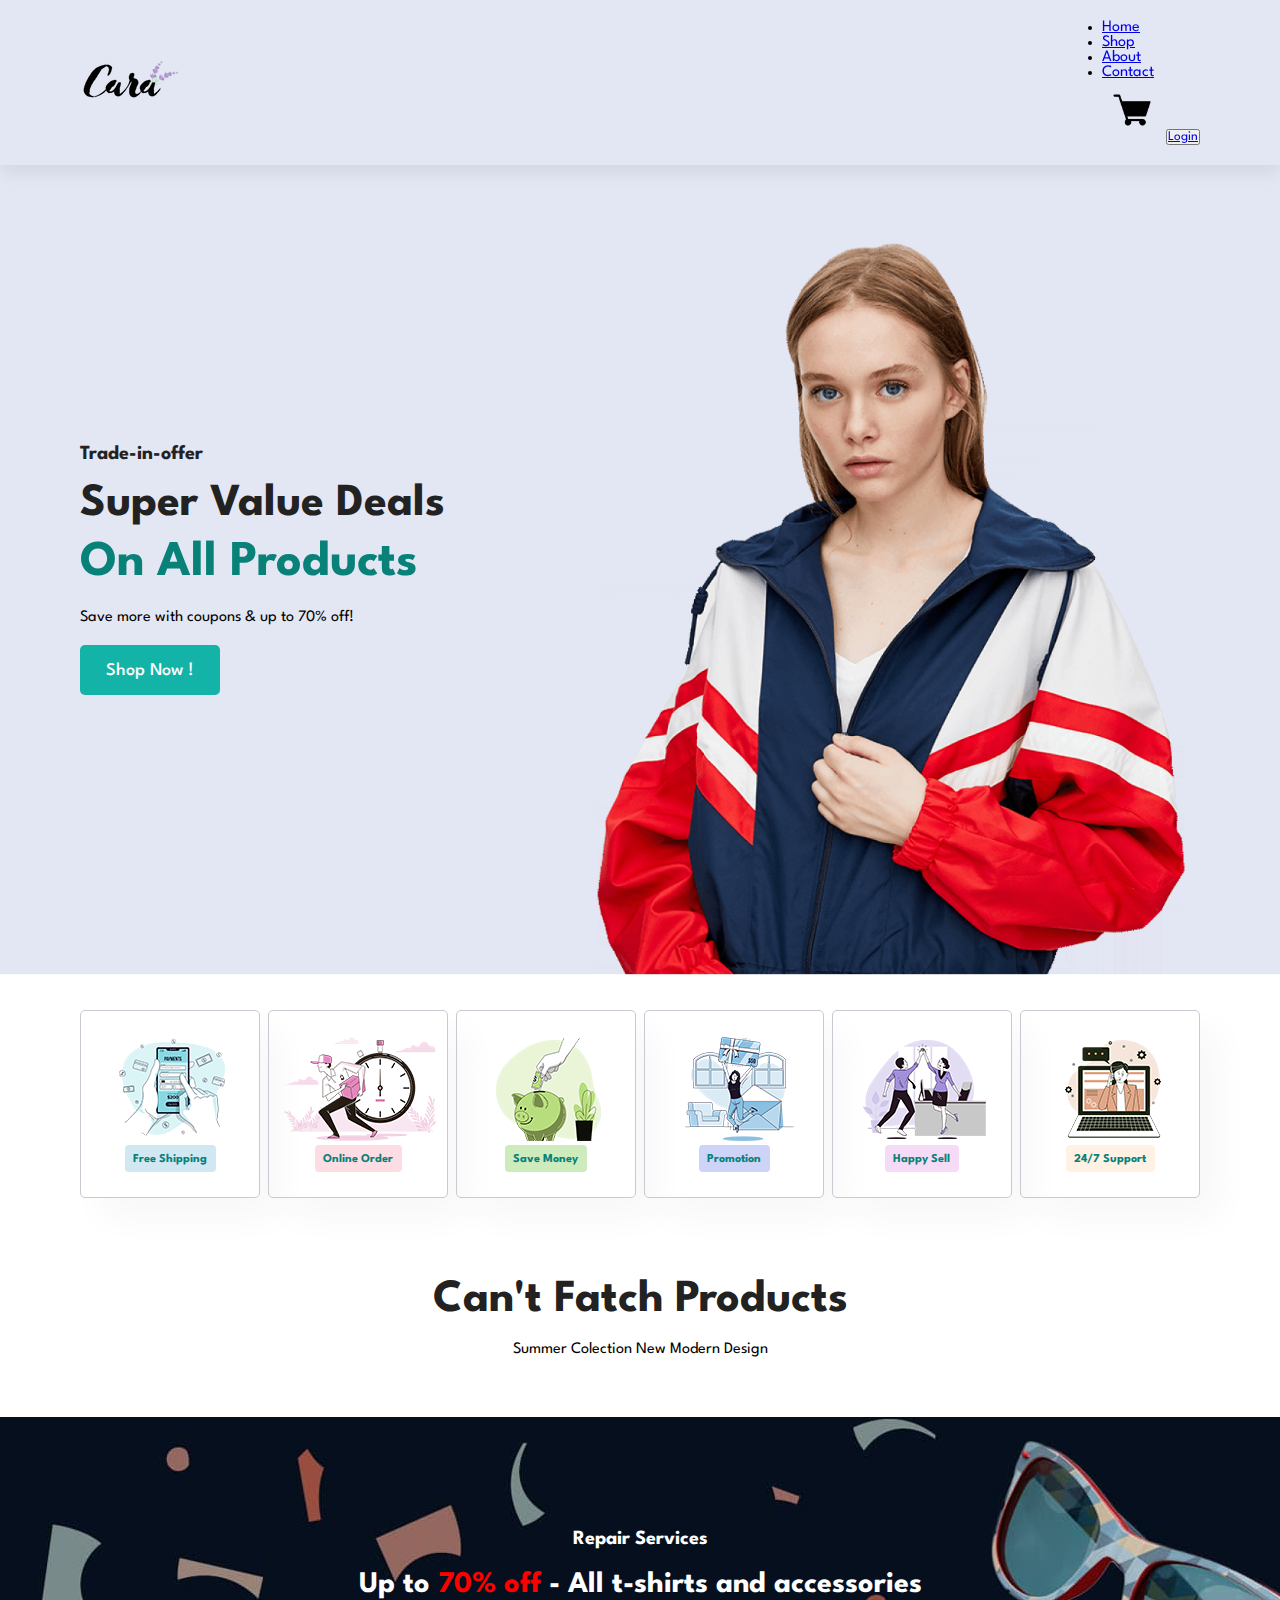
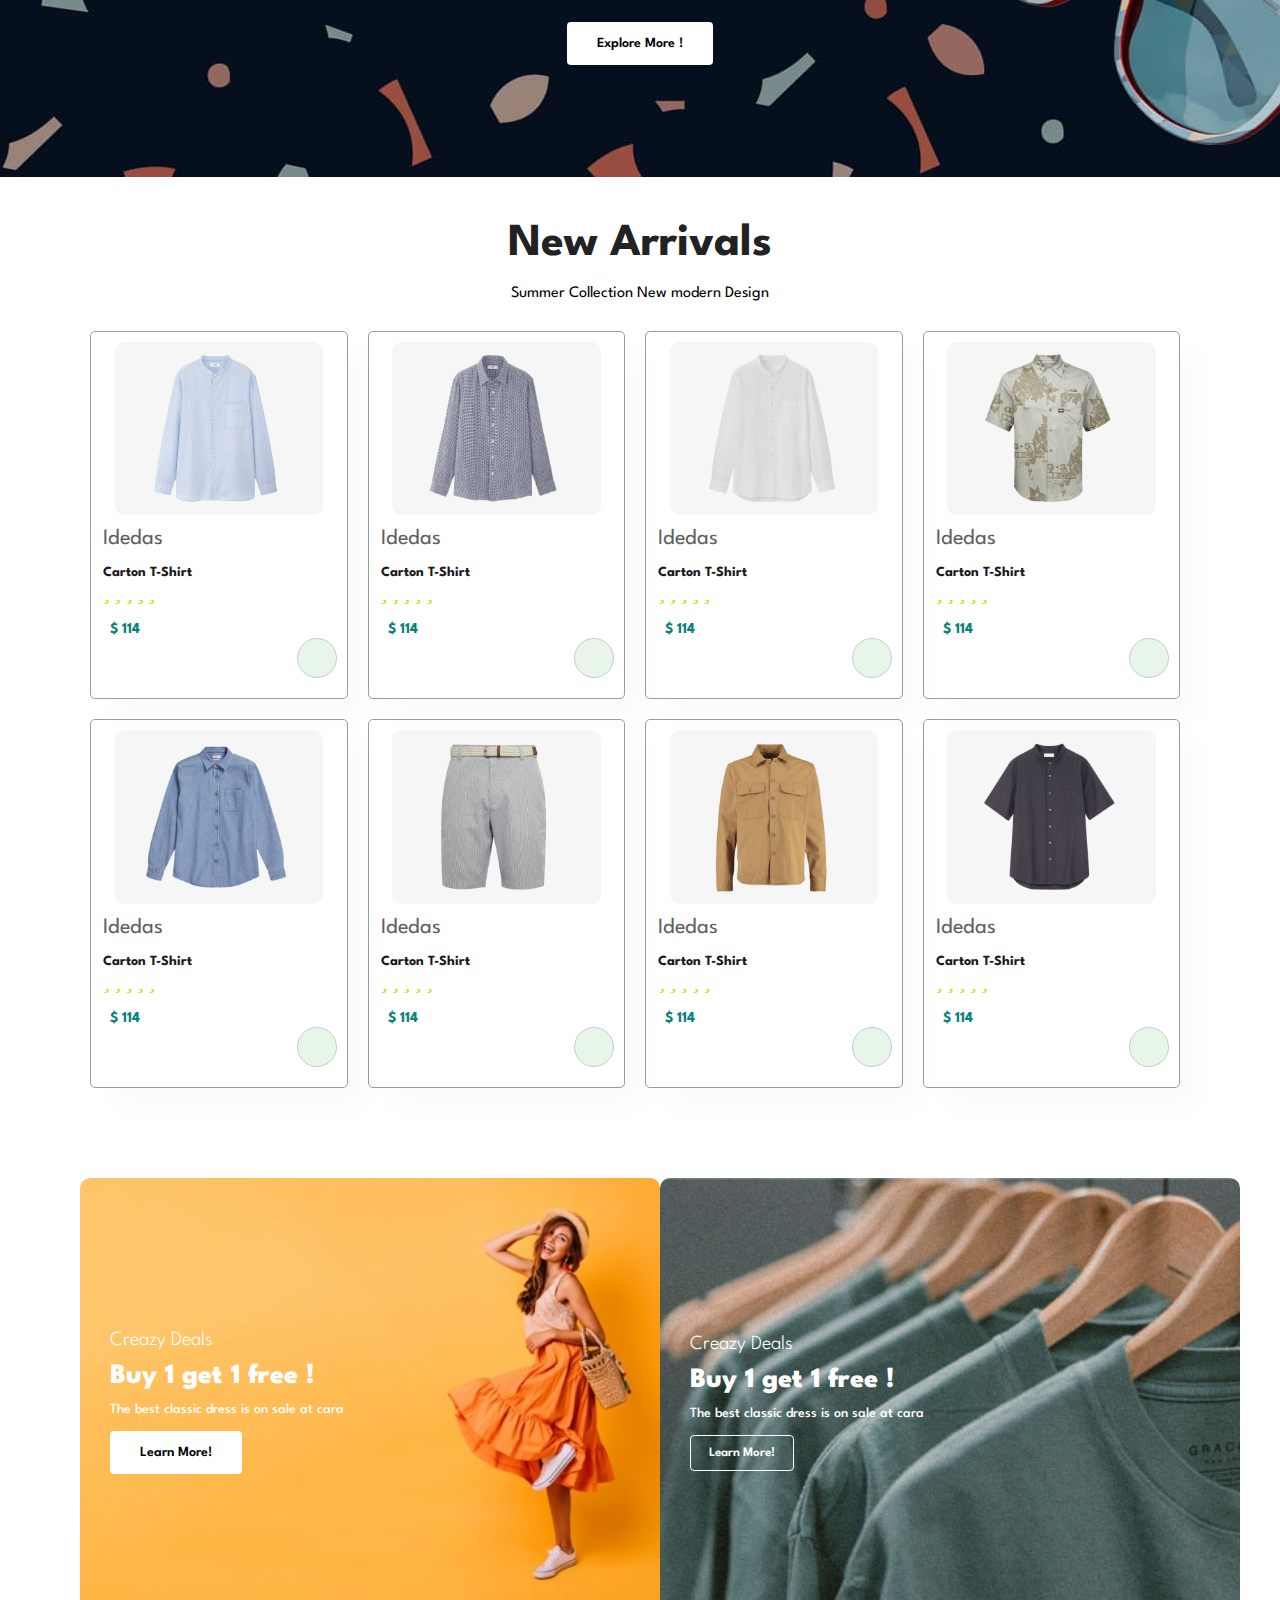
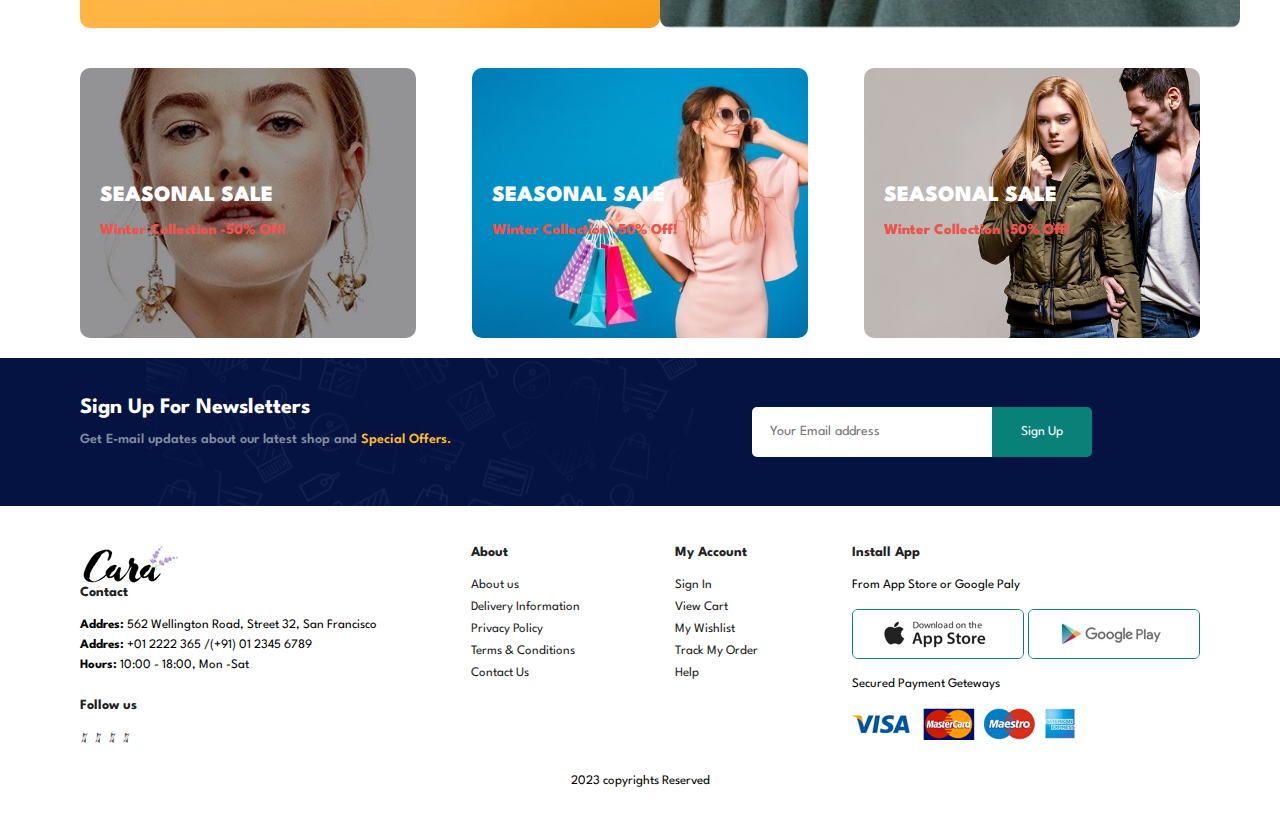
<file: index.html>
<!DOCTYPE html>
<html lang="en">

<head>
    <meta charset="UTF-8">
    <meta name="viewport" content="width=device-width, initial-scale=1.0">
    <title>Document</title>
    <link rel="icon" href="Assests/icon1.png">
    <link rel="stylesheet" href="style.css">
    <link rel="stylesheet" href="https://cdnjs.cloudflare.com/ajax/libs/font-awesome/5.15.4/css/all.min.css"
        integrity="sha512-ABCDEF1234567890" crossorigin="anonymous" referrerpolicy="no-referrer" />
    <link rel="stylesheet" href="https://cdnjs.cloudflare.com/ajax/libs/font-awesome/4.7.0/css/font-awesome.min.css">
    <link rel="stylesheet" href="https://cdnjs.cloudflare.com/ajax/libs/font-awesome/6.4.0/css/all.min.css"
        integrity="sha512-iecdLmaskl7CVkqkXNQ/ZH/XLlvWZOJyj7Yy7tcenmpD1ypASozpmT/E0iPtmFIB46ZmdtAc9eNBvH0H/ZpiBw=="
        crossorigin="anonymous" referrerpolicy="no-referrer" />

</head>
<script>
    async function fetchAndRenderProducts() {
        try {
            const response = await fetch('https://fakestoreapi.com/products?limit=20');
            const products = await response.json();
            if (!products) {
            }
            const productsContainer = document.getElementById('products-container');

            // Map each product and create the corresponding HTML elements
            const productHTML = products.map((product) => `
        <div class="pro">
            
            <a href="sproduct.html?id=${product.id}">
                <img src="${product.image}" alt="${product.title}" >
                <div class="discirption">
                    <span>Idedas</span>
                    <h5>${product.title}</h5>
                    <div class="star">
                        <i class="fas fa-star"></i>
                        <i class="fas fa-star"></i>
                        <i class="fas fa-star"></i>
                        <i class="fas fa-star"></i>
                        <i class="fas fa-star"></i>
                        </div>
                <h4>$${product.price.toFixed(2)}</h4>
                </div>
                </a>
            <a href="#"><i class="fa-solid fa-cart-shopping cart"></i></a>
        </div>
        `).join('');

            // Set the HTML of the container to display the products

            productsContainer.innerHTML = productHTML;
        } catch (error) {
            document.getElementById('Error').innerHTML = "Can't Fatch Products";
            console.error('Error fetching products:', error);
        }
    }

    // Call the function to fetch and render the products when the page loads

    fetchAndRenderProducts();

</script>

<body>
    <!-- Header Section -->
    <section class="header">
        <a href="#"><img src="Assests/logo.png" alt=""></a>
        <ul class="navbar">
            <li><a href="#">Home</a></li>
            <li><a href="Shop.html">Shop</a></li>
            <!-- <li><a href="sproduct.html">Product Page</a></li> -->
            <li><a href="About.html">About</a></li>
            <li><a href="Contact.html">Contact</a></li>
            <img class="cart"
                src="Assests/[base64].png"
                alt="">
            <button><a href="Authantication/Login.html">Login</a></button>
        </ul>
    </section>
    <!-- Hero Section -->
    <section class="hero">
        <h4>Trade-in-offer</h4>
        <h2>Super Value Deals</h2>
        <h1>On All Products</h1>
        <p>Save more with coupons & up to 70% off!</p>
        <button>Shop Now !</button>
    </section>
    <!-- Services  -->
    <section class="services">
        <div class="box"><img src="Assests/features/f1.png" alt="">
            <h6>Free Shipping</h6>
        </div>
        <div class="box"><img src="Assests/features/f2.png" alt="">
            <h6>Online Order</h6>
        </div>
        <div class="box"><img src="Assests/features/f3.png" alt="">
            <h6>Save Money</h6>
        </div>
        <div class="box"><img src="Assests/features/f4.png" alt="">
            <h6>Promotion</h6>
        </div>
        <div class="box"><img src="Assests/features/f5.png" alt="">
            <h6>Happy Sell</h6>
        </div>
        <div class="box"><img src="Assests/features/f6.png" alt="">
            <h6>24/7 Support</h6>
        </div>
    </section>
    <section class=" product1 section-p1">
        <h2 id="Error">Featured Products</h2>
        <p id="Error">Summer Colection New Modern Design</p>

        <!-- Container For fatched products -->
        <div class="pro-contanier" id="products-container">
        </div>

    </section>
    <!-- banner -->
    <section class="section-p1 banner">
        <h4>Repair Services</h4>
        <h2>Up to <span>70% off</span> - All t-shirts and accessories</h2>
        <Button class="">Explore More !</Button>
    </section>
    <!-- New Arrival -->
    <section class=" product1 section-p1">
        <h2>New Arrivals</h2>
        <p>Summer Collection New modern Design</p>
        <div class="pro-contanier">
            <div class="pro">
                <img src="Assests/products/n1.jpg" alt="">
                <div class="discirption">
                    <span>Idedas</span>
                    <h5>Carton T-Shirt</h5>
                    <div class="star">
                        <i class="fas fa-star"></i>
                        <i class="fas fa-star"></i>
                        <i class="fas fa-star"></i>
                        <i class="fas fa-star"></i>
                        <i class="fas fa-star"></i>
                    </div>
                    <h4>$ 114</h4>
                </div>
                <a href="#"><i class="fa-solid fa-cart-shopping cart"></i></a>
            </div>
            <div class="pro">
                <img src="Assests/products/n2.jpg" alt="">
                <div class="discirption">
                    <span>Idedas</span>
                    <h5>Carton T-Shirt</h5>
                    <div class="star">
                        <i class="fas fa-star"></i>
                        <i class="fas fa-star"></i>
                        <i class="fas fa-star"></i>
                        <i class="fas fa-star"></i>
                        <i class="fas fa-star"></i>
                    </div>
                    <h4>$ 114</h4>
                </div>
                <a href="#"><i class="fa-solid fa-cart-shopping cart"></i></a>
            </div>
            <div class="pro">
                <img src="Assests/products/n3.jpg" alt="">
                <div class="discirption">
                    <span>Idedas</span>
                    <h5>Carton T-Shirt</h5>
                    <div class="star">
                        <i class="fas fa-star"></i>
                        <i class="fas fa-star"></i>
                        <i class="fas fa-star"></i>
                        <i class="fas fa-star"></i>
                        <i class="fas fa-star"></i>
                    </div>
                    <h4>$ 114</h4>
                </div>
                <a href="#"><i class="fa-solid fa-cart-shopping cart"></i></a>
            </div>
            <div class="pro">
                <img src="Assests/products/n4.jpg" alt="">
                <div class="discirption">
                    <span>Idedas</span>
                    <h5>Carton T-Shirt</h5>
                    <div class="star">
                        <i class="fas fa-star"></i>
                        <i class="fas fa-star"></i>
                        <i class="fas fa-star"></i>
                        <i class="fas fa-star"></i>
                        <i class="fas fa-star"></i>
                    </div>
                    <h4>$ 114</h4>
                </div>
                <a href="#"><i class="fa-solid fa-cart-shopping cart"></i></a>
            </div>
            <div class="pro">
                <img src="Assests/products/n5.jpg" alt="">
                <div class="discirption">
                    <span>Idedas</span>
                    <h5>Carton T-Shirt</h5>
                    <div class="star">
                        <i class="fas fa-star"></i>
                        <i class="fas fa-star"></i>
                        <i class="fas fa-star"></i>
                        <i class="fas fa-star"></i>
                        <i class="fas fa-star"></i>
                    </div>
                    <h4>$ 114</h4>
                </div>
                <a href="#"><i class="fa-solid fa-cart-shopping cart"></i></a>
            </div>
            <div class="pro">
                <img src="Assests/products/n6.jpg" alt="">
                <div class="discirption">
                    <span>Idedas</span>
                    <h5>Carton T-Shirt</h5>
                    <div class="star">
                        <i class="fas fa-star"></i>
                        <i class="fas fa-star"></i>
                        <i class="fas fa-star"></i>
                        <i class="fas fa-star"></i>
                        <i class="fas fa-star"></i>
                    </div>
                    <h4>$ 114</h4>
                </div>
                <a href="#"><i class="fa-solid fa-cart-shopping cart"></i></a>
            </div>
            <div class="pro">
                <img src="Assests/products/n7.jpg" alt="">
                <div class="discirption">
                    <span>Idedas</span>
                    <h5>Carton T-Shirt</h5>
                    <div class="star">
                        <i class="fas fa-star"></i>
                        <i class="fas fa-star"></i>
                        <i class="fas fa-star"></i>
                        <i class="fas fa-star"></i>
                        <i class="fas fa-star"></i>
                    </div>
                    <h4>$ 114</h4>
                </div>
                <a href="#"><i class="fa-solid fa-cart-shopping cart"></i></a>
            </div>
            <div class="pro">
                <img src="Assests/products/n8.jpg" alt="">
                <div class="discirption">
                    <span>Idedas</span>
                    <h5>Carton T-Shirt</h5>
                    <div class="star">
                        <i class="fas fa-star"></i>
                        <i class="fas fa-star"></i>
                        <i class="fas fa-star"></i>
                        <i class="fas fa-star"></i>
                        <i class="fas fa-star"></i>
                    </div>
                    <h4>$ 114</h4>
                </div>
                <a href="#"><i class="fa-solid fa-cart-shopping cart"></i></a>
            </div>
        </div>
    </section>
    <section class="sm-banner section-p1">
        <div class="banner-box1">
            <h4>Creazy Deals</h4>
            <h2>Buy 1 get 1 free !</h2>
            <span>The best classic dress is on sale at cara</span>
            <button>Learn More!</button>
        </div>
        <div class="banner-box1 banner-box2">
            <h4>Creazy Deals</h4>
            <h2>Buy 1 get 1 free !</h2>
            <span>The best classic dress is on sale at cara</span>
            <button class="white">Learn More!</button>
        </div>
    </section>
    <section class="banner3">
        <div class="bannerbox1">
            <h2>SEASONAL SALE</h2>
            <h3>Winter Collection -50% Off!</h3>
        </div>
        <div class="bannerbox1 banner-box2">
            <h2>SEASONAL SALE</h2>
            <h3>Winter Collection -50% Off!</h3>
        </div>
        <div class="bannerbox1 banner-box3 ">
            <h2>SEASONAL SALE</h2>
            <h3>Winter Collection -50% Off!</h3>
        </div>
    </section>
    <section class=" newsletter section-p1 section-m1">
        <div class="newstext">
            <h4>Sign Up For Newsletters</h4>
            <p>
                Get E-mail updates about our latest shop and
                <span> Special Offers.</span>
            </p>
        </div>
        <div class="form">
            <input type="text" placeholder="Your Email address" />
            <button class="normal">Sign Up</button>
        </div>
    </section>

    <footer class="section-p1">
        <div class="col">
            <img src="Assests/logo.png" alt="" />
            <h4>Contact</h4>
            <p>
                <strong>Addres:</strong> 562 Wellington Road, Street 32, San Francisco
            </p>

            <p><strong>Addres:</strong> +01 2222 365 /(+91) 01 2345 6789</p>

            <p><strong>Hours:</strong> 10:00 - 18:00, Mon -Sat</p>
            <div class="follow">
                <h4>Follow us</h4>
                <div class="icon">
                    <i class="fab fa-facebook-f"></i>
                    <i class="fab fa-twitter"></i>
                    <i class="fab fa-instagram"></i>
                    <i class="fab fa-youtube"></i>
                </div>
            </div>
        </div>

        <div class="col">
            <h4>About</h4>
            <a href="#">About us</a>
            <a href="#">Delivery Information</a>
            <a href="#">Privacy Policy</a>
            <a href="#">Terms & Conditions</a>
            <a href="#">Contact Us</a>
        </div>

        <div class="col">
            <h4>My Account</h4>
            <a href="#">Sign In</a>
            <a href="#">View Cart </a>
            <a href="#">My Wishlist</a>
            <a href="#">Track My Order</a>
            <a href="#">Help</a>
        </div>

        <div class="col install">
            <h4>Install App</h4>
            <p>From App Store or Google Paly</p>
            <div class="row">
                <img src="Assests/pay/app.jpg" alt="" />

                <img src="Assests/pay/play.jpg" alt="" />
            </div>
            <p>Secured Payment Geteways</p>
            <img src="Assests/pay/pay.png" alt="" />
        </div>

        <div class="copyright">
            <p>2023 copyrights Reserved</p>
        </div>
    </footer>
</body>

</html>
</file>
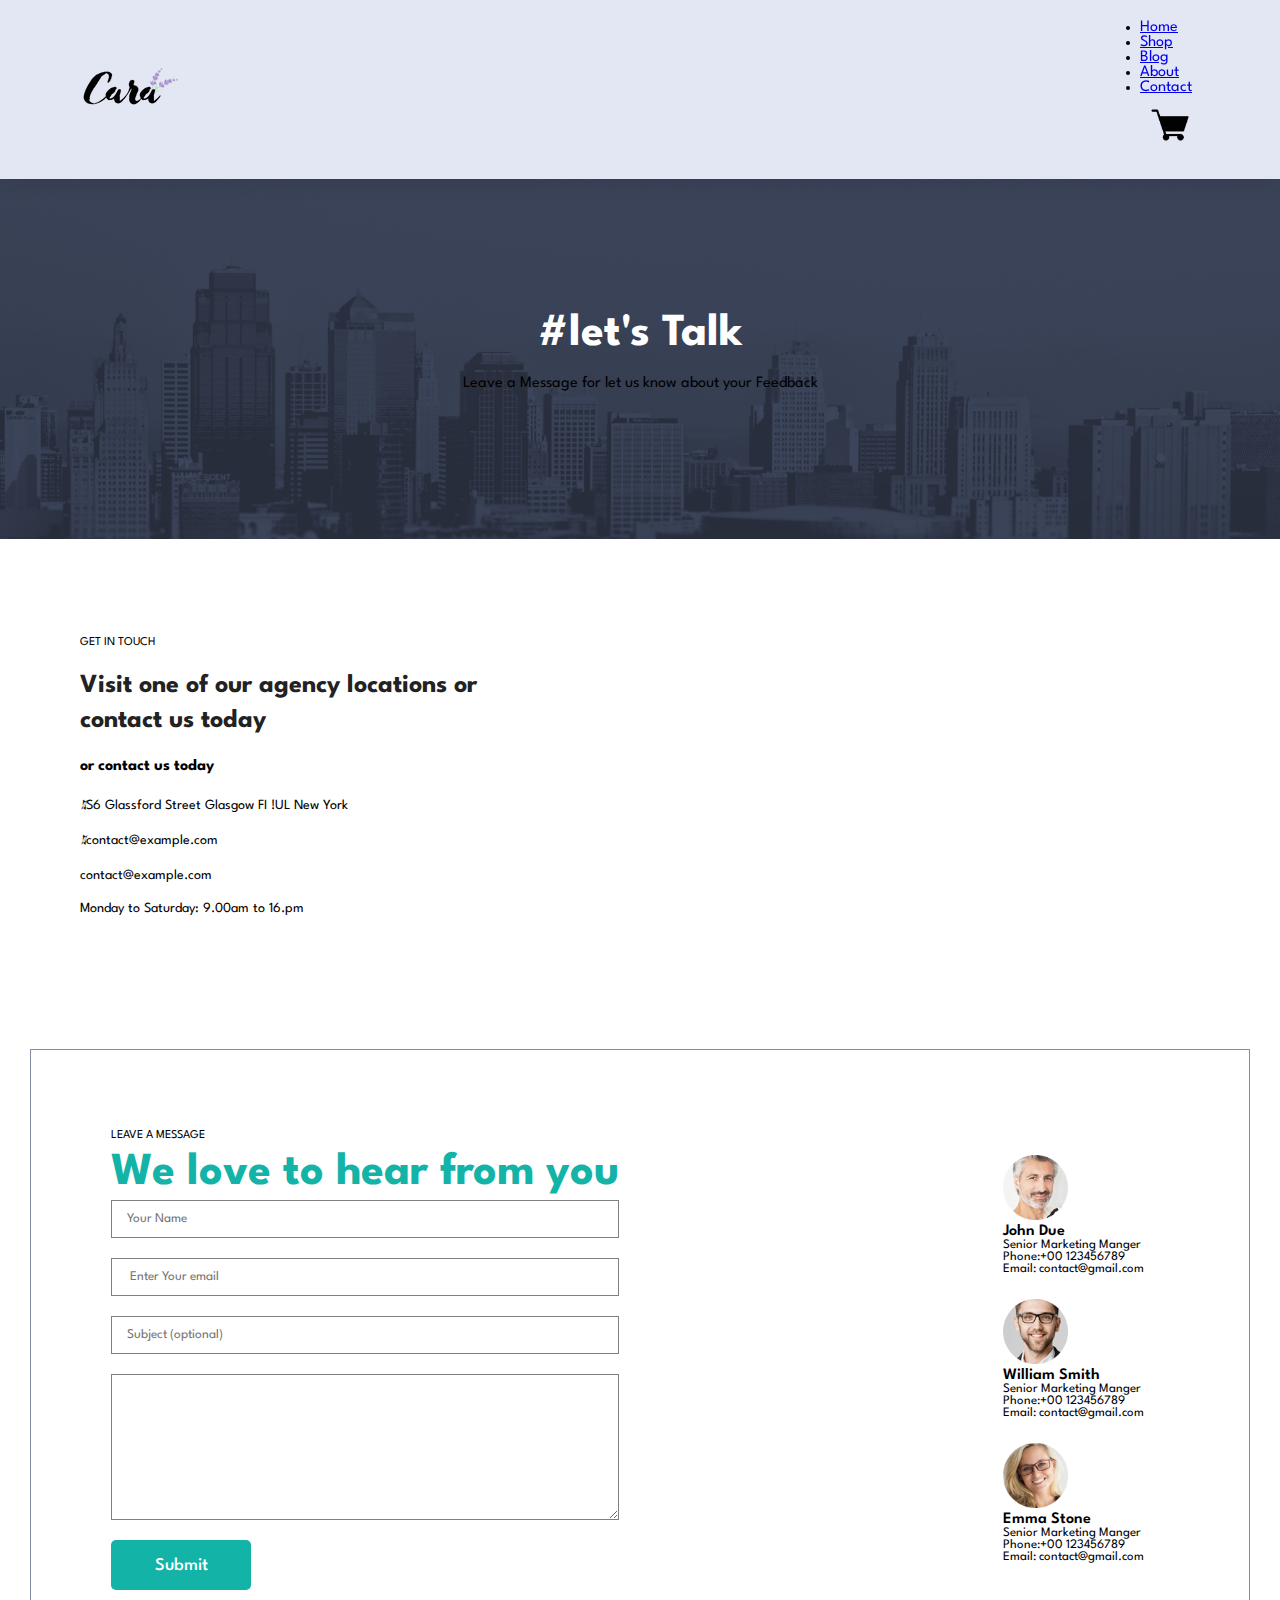
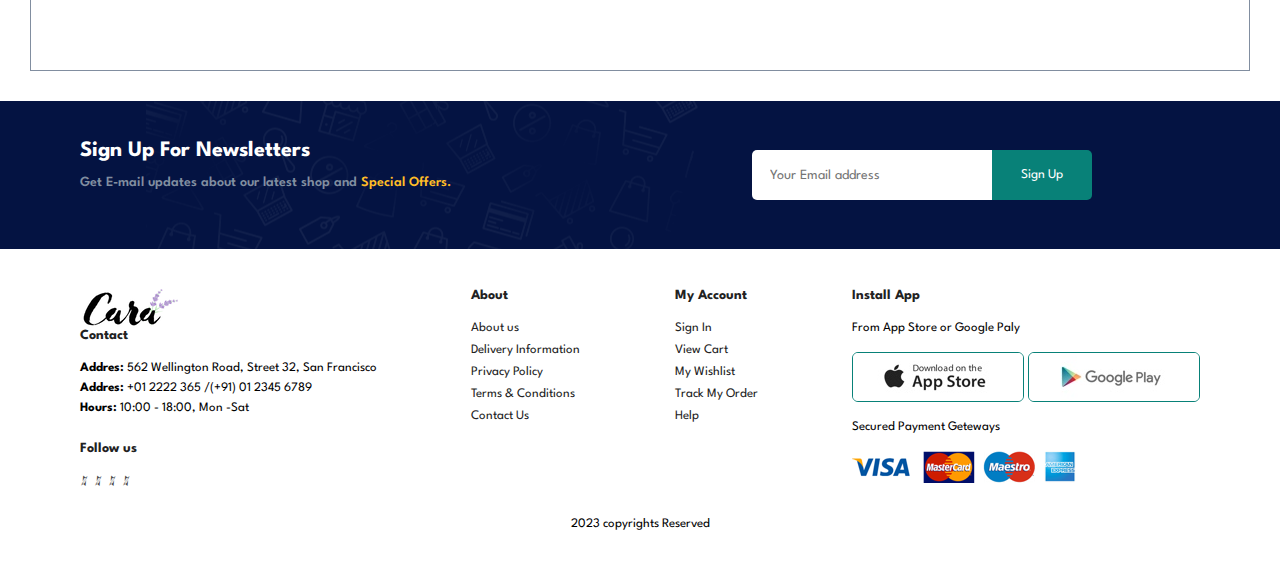
<file: Contact.html>
<!DOCTYPE html>
<html lang="en">

<head>
    <meta charset="UTF-8">
    <meta name="viewport" content="width=device-width, initial-scale=1.0">
    <title>Document</title>
    <link rel="icon" href="Assests/icon1.png">
    <link rel="stylesheet" href="style.css">
    <link rel="stylesheet" href="https://cdnjs.cloudflare.com/ajax/libs/font-awesome/5.15.4/css/all.min.css"
        integrity="sha512-ABCDEF1234567890" crossorigin="anonymous" referrerpolicy="no-referrer" />
    <link rel="stylesheet" href="https://cdnjs.cloudflare.com/ajax/libs/font-awesome/4.7.0/css/font-awesome.min.css">
    <link rel="stylesheet" href="https://cdnjs.cloudflare.com/ajax/libs/font-awesome/6.4.0/css/all.min.css"
        integrity="sha512-iecdLmaskl7CVkqkXNQ/ZH/XLlvWZOJyj7Yy7tcenmpD1ypASozpmT/E0iPtmFIB46ZmdtAc9eNBvH0H/ZpiBw=="
        crossorigin="anonymous" referrerpolicy="no-referrer" />
        <script>
           function validate() {  
            var name = document.getElementById("name").value;
            var email = document.getElementById("email").value;
            var text = document.getElementById("text").value;
            var emailRegex = /^[a-zA-Z0-9.!#$%&'*+/=?^_`{|}~-]+@[a-zA-Z0-9-]+(?:\.[a-zA-Z0-9-]+)*$/;
            if (name == "" || email == "" || text == "") {
                alert("Please Fill All fields Correctly");
                return false;
            }
            if (!email.match(emailRegex)) {
                alert("Please enter a valid email address");
                return false;
            }
            alert("Rigisterd Successfully! ")
            console.log(name,email,text);
            return true;
        }
        </script>
</head>


<body>
    <!-- Header Section -->
    <section class="header">
        <a href="#"><img src="Assests/logo.png" alt=""></a>
        <ul class="navbar">
            <li><a href="index.html">Home</a></li>
            <li><a href="Shop.html">Shop</a></li>
            <!-- <li><a href="sproduct.html">Product Page</a></li> -->
            <li><a href="Blog.html">Blog</a></li>
            <li><a href="About.html">About</a></li>
            <li><a href="Contact.html">Contact</a></li>
            <img class="cart"
                src="Assests/[base64].png"
                alt="">
        </ul>
    </section>
    <!-- Hero Section -->
    <section class="page-background background2 ">
        <h2>#let's Talk</h2>
        <p>Leave a Message for let us know about your Feedback</p>
    </section>

    <section class="contact-details section-p1">
        <div class="details">
          <span>GET IN TOUCH</span>
          <h2>Visit one of our agency locations or contact us today</h2>
          <h3>or contact us today</h3>
          <div>
            <li>
              <i class="fal fa-map"></i>
              <p>S6 Glassford Street Glasgow FI !UL New York</p>
            </li>
            <li>
              <i class="fal fa-envelope"></i>
              <p>contact@example.com</p>
            </li>
            <li>
              <i class="fal fa-phone-alt"></i>
              <p>contact@example.com</p>
            </li>
            <li>
              <i class="fal fa-clock"></i>
              <p>Monday to Saturday: 9.00am to 16.pm</p>
            </li>
          </div>
        </div>
  
        <div class="map">
          <iframe
            src="https://www.google.com/maps/embed?pb=!1m18!1m12!1m3!1d2469.808802952279!2d-1.2569417240422602!3d51.75481969259943!2m3!1f0!2f0!3f0!3m2!1i1024!2i768!4f13.1!3m3!1m2!1s0x4876c6a9ef8c485b%3A0xd2ff1883a001afed!2sUniversity%20of%20Oxford!5e0!3m2!1sen!2sin!4v1684573854503!5m2!1sen!2sin"
            width="600"
            height="450"
            style="border: 0"
            allowfullscreen=""
            loading="lazy"
            referrerpolicy="no-referrer-when-downgrade"
          ></iframe>
        </div>
        </section>  
        <section class="form-details">
            <form action="" onsubmit="return validate();">
              <span>LEAVE A MESSAGE</span>
              <h2>We love to hear from you</h2>
              <input type="text" id="name" placeholder="Your Name" />
              <input type="email"id="email"  placeholder=" Enter Your email" />
              <input type="text" placeholder="Subject (optional)" />
              <textarea name="" id="text" cols="30" rows="10"> </textarea>
              <button class="normal">Submit</button>
            </form>
            <div class="people">
              <div>
                <img src="Assests/people/1.png" alt="" />
                <p>
                  <span>John Due</span> Senior Marketing Manger <br />
                  Phone:+00 123456789 <br />
                  Email: contact@gmail.com
                </p>
              </div>
              <div>
                <img src="Assests/people/2.png" alt="" />
                <p>
                  <span>William Smith </span> Senior Marketing Manger <br />
                  Phone:+00 123456789 <br />
                  Email: contact@gmail.com
                </p>
              </div>
              <div>
                <img src="Assests/people/3.png" alt="" />
                <p>
                  <span>Emma Stone</span> Senior Marketing Manger <br />
                  Phone:+00 123456789 <br />
                  Email: contact@gmail.com
                </p>
              </div>
            </div>
          </section>

    <section class=" newsletter section-p1 section-m1">
        <div class="newstext">
            <h4>Sign Up For Newsletters</h4>
            <p>
                Get E-mail updates about our latest shop and
                <span> Special Offers.</span>
            </p>
        </div>
        <div class="form">
            <input type="text" placeholder="Your Email address" />
            <button class="normal">Sign Up</button>
        </div>
    </section>

    <footer class="section-p1">
        <div class="col">
            <img src="Assests/logo.png" alt="" />
            <h4>Contact</h4>
            <p>
                <strong>Addres:</strong> 562 Wellington Road, Street 32, San Francisco
            </p>

            <p><strong>Addres:</strong> +01 2222 365 /(+91) 01 2345 6789</p>

            <p><strong>Hours:</strong> 10:00 - 18:00, Mon -Sat</p>
            <div class="follow">
                <h4>Follow us</h4>
                <div class="icon">
                    <i class="fab fa-facebook-f"></i>
                    <i class="fab fa-twitter"></i>
                    <i class="fab fa-instagram"></i>
                    <i class="fab fa-youtube"></i>
                </div>
            </div>
        </div>

        <div class="col">
            <h4>About</h4>
            <a href="#">About us</a>
            <a href="#">Delivery Information</a>
            <a href="#">Privacy Policy</a>
            <a href="#">Terms & Conditions</a>
            <a href="#">Contact Us</a>
        </div>

        <div class="col">
            <h4>My Account</h4>
            <a href="#">Sign In</a>
            <a href="#">View Cart </a>
            <a href="#">My Wishlist</a>
            <a href="#">Track My Order</a>
            <a href="#">Help</a>
        </div>

        <div class="col install">
            <h4>Install App</h4>
            <p>From App Store or Google Paly</p>
            <div class="row">
                <img src="Assests/pay/app.jpg" alt="" />

                <img src="Assests/pay/play.jpg" alt="" />
            </div>
            <p>Secured Payment Geteways</p>
            <img src="Assests/pay/pay.png" alt="" />
        </div>

        <div class="copyright">
            <p>2023 copyrights Reserved</p>
        </div>
    </footer>
</body>

</html>
</file>
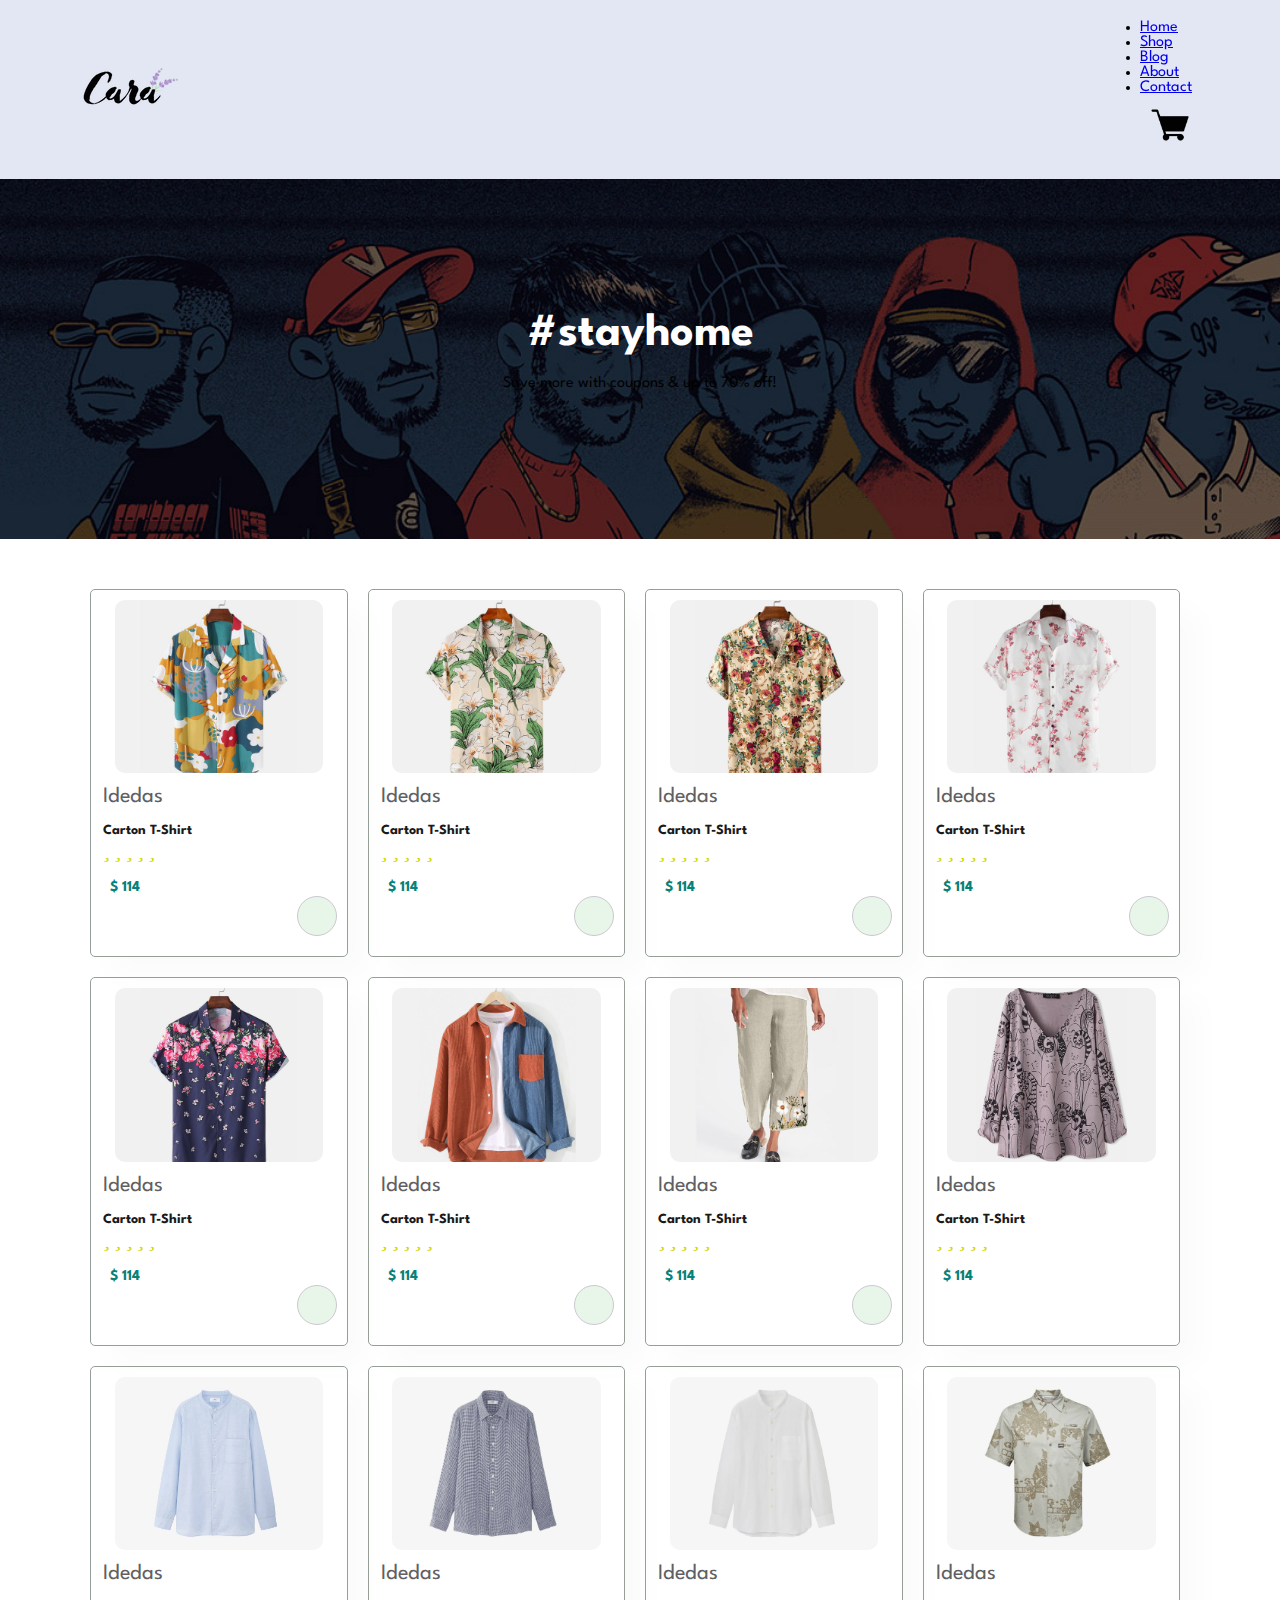
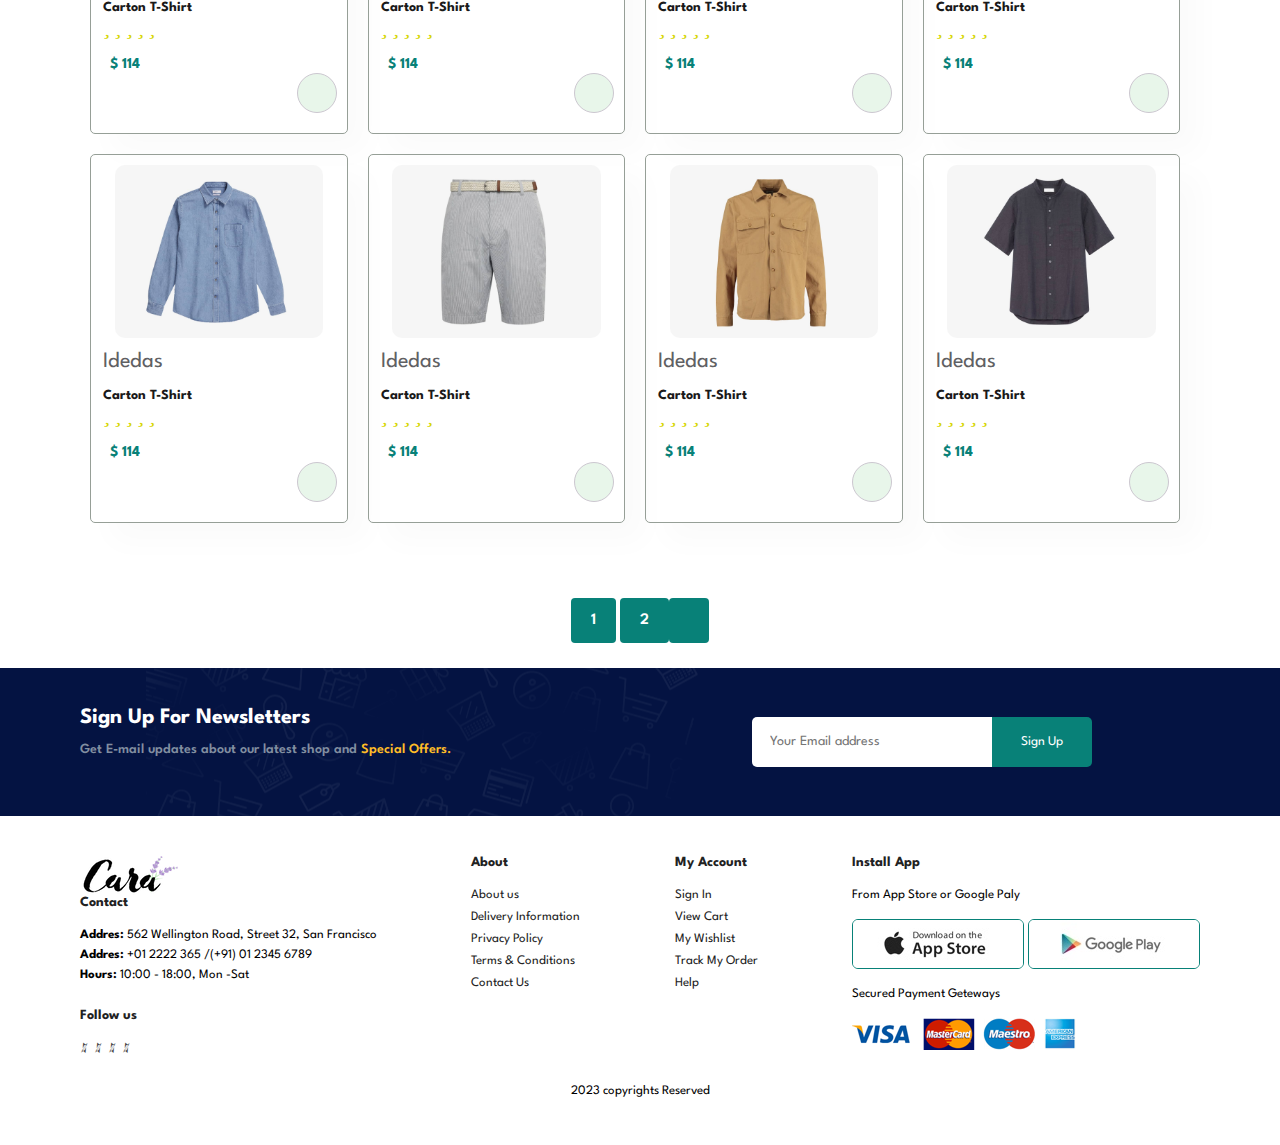
<file: Shop.html>
<!DOCTYPE html>
<html lang="en">

<head>
    <meta charset="UTF-8">
    <meta name="viewport" content="width=device-width, initial-scale=1.0">
    <title>Document</title>
    <link rel="icon" href="Assests/icon1.png">
    <link rel="stylesheet" href="style.css">
    <link rel="stylesheet" href="https://cdnjs.cloudflare.com/ajax/libs/font-awesome/5.15.4/css/all.min.css"
        integrity="sha512-ABCDEF1234567890" crossorigin="anonymous" referrerpolicy="no-referrer" />
    <link rel="stylesheet" href="https://cdnjs.cloudflare.com/ajax/libs/font-awesome/4.7.0/css/font-awesome.min.css">
    <link rel="stylesheet" href="https://cdnjs.cloudflare.com/ajax/libs/font-awesome/6.4.0/css/all.min.css"
        integrity="sha512-iecdLmaskl7CVkqkXNQ/ZH/XLlvWZOJyj7Yy7tcenmpD1ypASozpmT/E0iPtmFIB46ZmdtAc9eNBvH0H/ZpiBw=="
        crossorigin="anonymous" referrerpolicy="no-referrer" />
</head>


<body>
    <!-- Header Section -->
    <section class="header">
        <a href="#"><img src="Assests/logo.png" alt=""></a>
        <ul class="navbar">
            <li><a href="index.html">Home</a></li>
            <li><a href="Shop.html">Shop</a></li>
            <!-- <li><a href="sproduct.html">Product Page</a></li> -->
            <li><a href="Blog.html">Blog</a></li>
            <li><a href="About.html">About</a></li>
            <li><a href="Contact.html">Contact</a></li>
            <img class="cart"
                src="Assests/[base64].png"
                alt="">
        </ul>
    </section>
    <!-- Hero Section -->
    <section class="page-background">
        <h2>#stayhome</h2>
        <p>Save more with coupons & up to 70% off!</p>
    </section>

    <section class=" product1 section-p1">
        <div class="pro-contanier">
            <div class="pro">
                <img src="Assests/products/f1.jpg" alt="">
                <div class="discirption">
                    <span>Idedas</span>
                    <h5>Carton T-Shirt</h5>
                    <div class="star">
                        <i class="fas fa-star"></i>
                        <i class="fas fa-star"></i>
                        <i class="fas fa-star"></i>
                        <i class="fas fa-star"></i>
                        <i class="fas fa-star"></i>
                    </div>
                    <h4>$ 114</h4>
                </div>
                <a href="#"><i class="fa-solid fa-cart-shopping cart"></i></a>
            </div>
            <div class="pro">
                <img src="Assests/products/f2.jpg" alt="">
                <div class="discirption">
                    <span>Idedas</span>
                    <h5>Carton T-Shirt</h5>
                    <div class="star">
                        <i class="fas fa-star"></i>
                        <i class="fas fa-star"></i>
                        <i class="fas fa-star"></i>
                        <i class="fas fa-star"></i>
                        <i class="fas fa-star"></i>
                    </div>
                    <h4>$ 114</h4>
                </div>
                <a href="#"><i class="fa-solid fa-cart-shopping cart"></i></a>
            </div>
            <div class="pro">
                <img src="Assests/products/f3.jpg" alt="">
                <div class="discirption">
                    <span>Idedas</span>
                    <h5>Carton T-Shirt</h5>
                    <div class="star">
                        <i class="fas fa-star"></i>
                        <i class="fas fa-star"></i>
                        <i class="fas fa-star"></i>
                        <i class="fas fa-star"></i>
                        <i class="fas fa-star"></i>
                    </div>
                    <h4>$ 114</h4>
                </div>
                <a href="#"><i class="fa-solid fa-cart-shopping cart"></i></a>
            </div>
            <div class="pro">
                <img src="Assests/products/f4.jpg" alt="">
                <div class="discirption">
                    <span>Idedas</span>
                    <h5>Carton T-Shirt</h5>
                    <div class="star">
                        <i class="fas fa-star"></i>
                        <i class="fas fa-star"></i>
                        <i class="fas fa-star"></i>
                        <i class="fas fa-star"></i>
                        <i class="fas fa-star"></i>
                    </div>
                    <h4>$ 114</h4>
                </div>
                <a href="#"><i class="fa-solid fa-cart-shopping cart"></i></a>
            </div>
            <div class="pro">
                <img src="Assests/products/f5.jpg" alt="">
                <div class="discirption">
                    <span>Idedas</span>
                    <h5>Carton T-Shirt</h5>
                    <div class="star">
                        <i class="fas fa-star"></i>
                        <i class="fas fa-star"></i>
                        <i class="fas fa-star"></i>
                        <i class="fas fa-star"></i>
                        <i class="fas fa-star"></i>
                    </div>
                    <h4>$ 114</h4>
                </div>
                <a href="#"><i class="fa-solid fa-cart-shopping cart"></i></a>
            </div>
            <div class="pro">
                <img src="Assests/products/f6.jpg" alt="">
                <div class="discirption">
                    <span>Idedas</span>
                    <h5>Carton T-Shirt</h5>
                    <div class="star">
                        <i class="fas fa-star"></i>
                        <i class="fas fa-star"></i>
                        <i class="fas fa-star"></i>
                        <i class="fas fa-star"></i>
                        <i class="fas fa-star"></i>
                    </div>
                    <h4>$ 114</h4>
                </div>
                <a href="#"><i class="fa-solid fa-cart-shopping cart"></i></a>
            </div>
            <div class="pro">
                <img src="Assests/products/f7.jpg" alt="">
                <div class="discirption">
                    <span>Idedas</span>
                    <h5>Carton T-Shirt</h5>
                    <div class="star">
                        <i class="fas fa-star"></i>
                        <i class="fas fa-star"></i>
                        <i class="fas fa-star"></i>
                        <i class="fas fa-star"></i>
                        <i class="fas fa-star"></i>
                    </div>
                    <h4>$ 114</h4>
                </div>
                <a href="#"><i class="fa-solid fa-cart-shopping cart"></i></a>
            </div>
            <div class="pro">
                <img src="Assests/products/f8.jpg" alt="">
                <div class="discirption">
                    <span>Idedas</span>
                    <h5>Carton T-Shirt</h5>
                    <div class="star">
                        <i class="fas fa-star"></i>
                        <i class="fas fa-star"></i>
                        <i class="fas fa-star"></i>
                        <i class="fas fa-star"></i>
                        <i class="fas fa-star"></i>
                    </div>
                    <h4>$ 114</h4>
                </div>
                <a href="#"><i class="fa-solid fa-arrow-right-long"></i></a>
            </div>


            <div class="pro">
                <img src="Assests/products/n1.jpg" alt="">
                <div class="discirption">
                    <span>Idedas</span>
                    <h5>Carton T-Shirt</h5>
                    <div class="star">
                        <i class="fas fa-star"></i>
                        <i class="fas fa-star"></i>
                        <i class="fas fa-star"></i>
                        <i class="fas fa-star"></i>
                        <i class="fas fa-star"></i>
                    </div>
                    <h4>$ 114</h4>
                </div>
                <a href="#"><i class="fa-solid fa-cart-shopping cart"></i></a>
            </div>
            <div class="pro">
                <img src="Assests/products/n2.jpg" alt="">
                <div class="discirption">
                    <span>Idedas</span>
                    <h5>Carton T-Shirt</h5>
                    <div class="star">
                        <i class="fas fa-star"></i>
                        <i class="fas fa-star"></i>
                        <i class="fas fa-star"></i>
                        <i class="fas fa-star"></i>
                        <i class="fas fa-star"></i>
                    </div>
                    <h4>$ 114</h4>
                </div>
                <a href="#"><i class="fa-solid fa-cart-shopping cart"></i></a>
            </div>
            <div class="pro">
                <img src="Assests/products/n3.jpg" alt="">
                <div class="discirption">
                    <span>Idedas</span>
                    <h5>Carton T-Shirt</h5>
                    <div class="star">
                        <i class="fas fa-star"></i>
                        <i class="fas fa-star"></i>
                        <i class="fas fa-star"></i>
                        <i class="fas fa-star"></i>
                        <i class="fas fa-star"></i>
                    </div>
                    <h4>$ 114</h4>
                </div>
                <a href="#"><i class="fa-solid fa-cart-shopping cart"></i></a>
            </div>
            <div class="pro">
                <img src="Assests/products/n4.jpg" alt="">
                <div class="discirption">
                    <span>Idedas</span>
                    <h5>Carton T-Shirt</h5>
                    <div class="star">
                        <i class="fas fa-star"></i>
                        <i class="fas fa-star"></i>
                        <i class="fas fa-star"></i>
                        <i class="fas fa-star"></i>
                        <i class="fas fa-star"></i>
                    </div>
                    <h4>$ 114</h4>
                </div>
                <a href="#"><i class="fa-solid fa-cart-shopping cart"></i></a>
            </div>
            <div class="pro">
                <img src="Assests/products/n5.jpg" alt="">
                <div class="discirption">
                    <span>Idedas</span>
                    <h5>Carton T-Shirt</h5>
                    <div class="star">
                        <i class="fas fa-star"></i>
                        <i class="fas fa-star"></i>
                        <i class="fas fa-star"></i>
                        <i class="fas fa-star"></i>
                        <i class="fas fa-star"></i>
                    </div>
                    <h4>$ 114</h4>
                </div>
                <a href="#"><i class="fa-solid fa-cart-shopping cart"></i></a>
            </div>
            <div class="pro">
                <img src="Assests/products/n6.jpg" alt="">
                <div class="discirption">
                    <span>Idedas</span>
                    <h5>Carton T-Shirt</h5>
                    <div class="star">
                        <i class="fas fa-star"></i>
                        <i class="fas fa-star"></i>
                        <i class="fas fa-star"></i>
                        <i class="fas fa-star"></i>
                        <i class="fas fa-star"></i>
                    </div>
                    <h4>$ 114</h4>
                </div>
                <a href="#"><i class="fa-solid fa-cart-shopping cart"></i></a>
            </div>
            <div class="pro">
                <img src="Assests/products/n7.jpg" alt="">
                <div class="discirption">
                    <span>Idedas</span>
                    <h5>Carton T-Shirt</h5>
                    <div class="star">
                        <i class="fas fa-star"></i>
                        <i class="fas fa-star"></i>
                        <i class="fas fa-star"></i>
                        <i class="fas fa-star"></i>
                        <i class="fas fa-star"></i>
                    </div>
                    <h4>$ 114</h4>
                </div>
                <a href="#"><i class="fa-solid fa-cart-shopping cart"></i></a>
            </div>
            <div class="pro">
                <img src="Assests/products/n8.jpg" alt="">
                <div class="discirption">
                    <span>Idedas</span>
                    <h5>Carton T-Shirt</h5>
                    <div class="star">
                        <i class="fas fa-star"></i>
                        <i class="fas fa-star"></i>
                        <i class="fas fa-star"></i>
                        <i class="fas fa-star"></i>
                        <i class="fas fa-star"></i>
                    </div>
                    <h4>$ 114</h4>
                </div>
                <a href="#"><i class="fa-solid fa-cart-shopping cart"></i></a>
            </div>
        </div>
    </section>
    <section class="pagination section-p1 ">
        <a href="#">1</a>
        <a href="#">2</a>
        <a href="#"><i class="fla fa-long-arrow-alt-right"></i></a>
    </section>
    <section class=" newsletter section-p1 section-m1">
        <div class="newstext">
            <h4>Sign Up For Newsletters</h4>
            <p>
                Get E-mail updates about our latest shop and
                <span> Special Offers.</span>
            </p>
        </div>
        <div class="form">
            <input type="text" placeholder="Your Email address" />
            <button class="normal">Sign Up</button>
        </div>
    </section>

    <footer class="section-p1">
        <div class="col">
            <img src="Assests/logo.png" alt="" />
            <h4>Contact</h4>
            <p>
                <strong>Addres:</strong> 562 Wellington Road, Street 32, San Francisco
            </p>

            <p><strong>Addres:</strong> +01 2222 365 /(+91) 01 2345 6789</p>

            <p><strong>Hours:</strong> 10:00 - 18:00, Mon -Sat</p>
            <div class="follow">
                <h4>Follow us</h4>
                <div class="icon">
                    <i class="fab fa-facebook-f"></i>
                    <i class="fab fa-twitter"></i>
                    <i class="fab fa-instagram"></i>
                    <i class="fab fa-youtube"></i>
                </div>
            </div>
        </div>

        <div class="col">
            <h4>About</h4>
            <a href="#">About us</a>
            <a href="#">Delivery Information</a>
            <a href="#">Privacy Policy</a>
            <a href="#">Terms & Conditions</a>
            <a href="#">Contact Us</a>
        </div>

        <div class="col">
            <h4>My Account</h4>
            <a href="#">Sign In</a>
            <a href="#">View Cart </a>
            <a href="#">My Wishlist</a>
            <a href="#">Track My Order</a>
            <a href="#">Help</a>
        </div>

        <div class="col install">
            <h4>Install App</h4>
            <p>From App Store or Google Paly</p>
            <div class="row">
                <img src="Assests/pay/app.jpg" alt="" />

                <img src="Assests/pay/play.jpg" alt="" />
            </div>
            <p>Secured Payment Geteways</p>
            <img src="Assests/pay/pay.png" alt="" />
        </div>

        <div class="copyright">
            <p>2023 copyrights Reserved</p>
        </div>
    </footer>
</body>

</html>
</file>
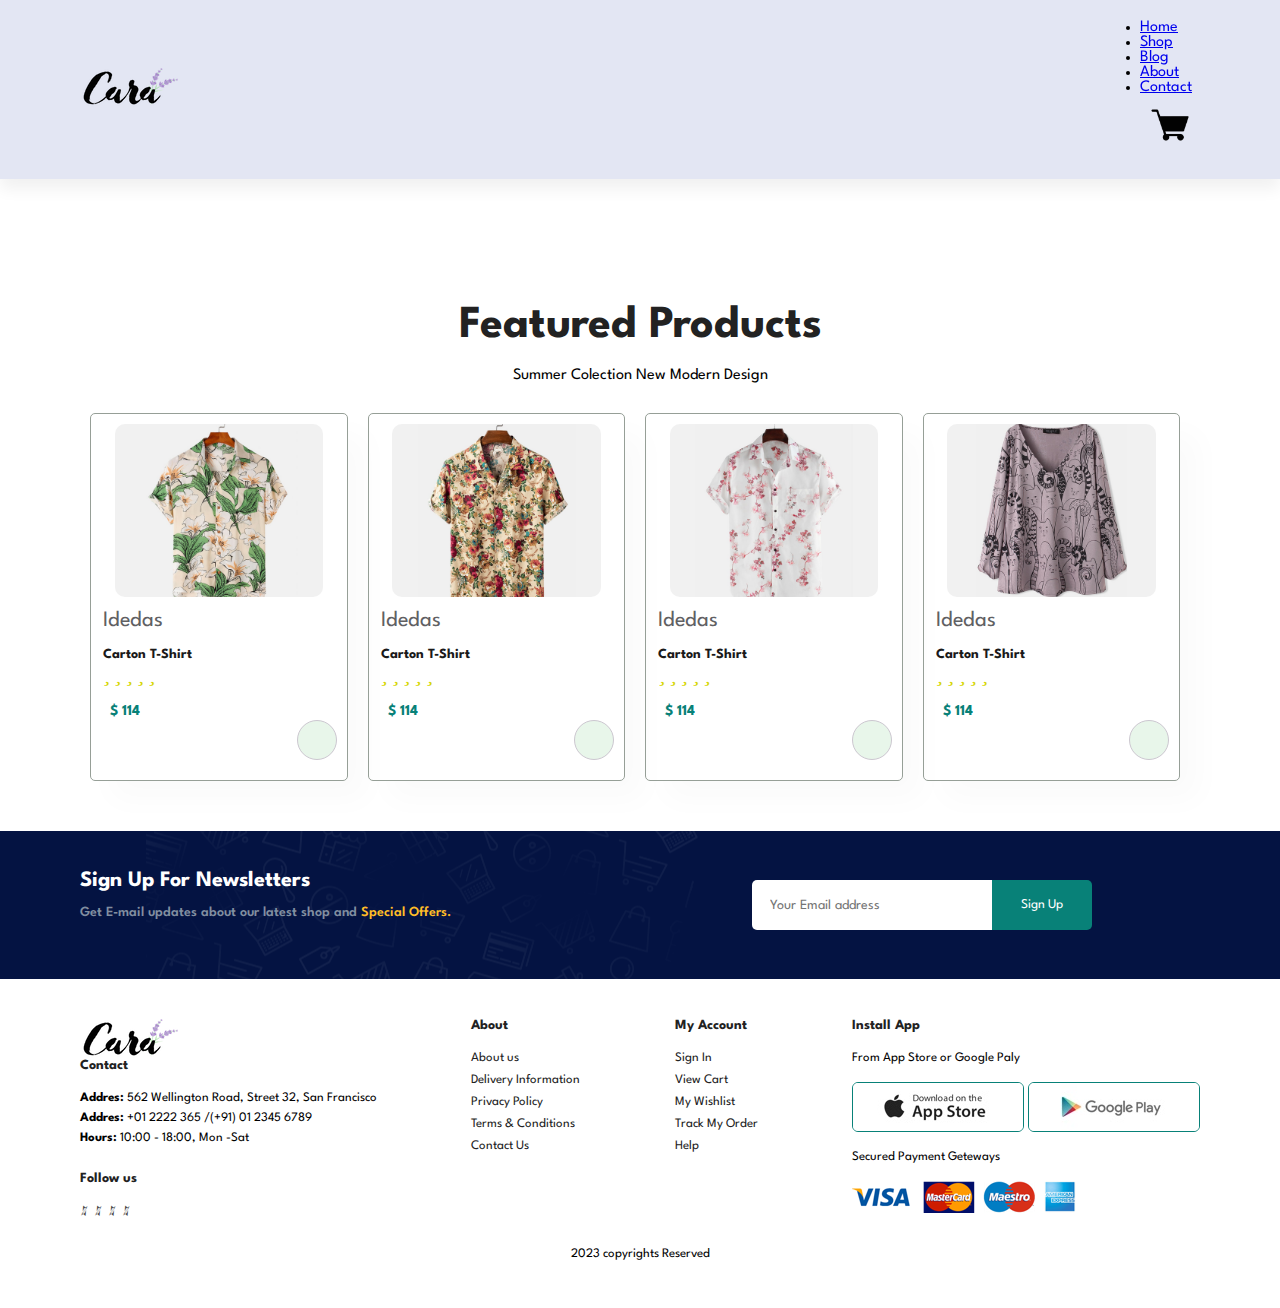
<file: sproduct.html>
<!DOCTYPE html>
<html lang="en">

<head>
    <meta charset="UTF-8">
    <meta name="viewport" content="width=device-width, initial-scale=1.0">
    <title>Document</title>
    <link rel="icon" href="Assests/icon1.png">
    <link rel="stylesheet" href="style.css">
    <link rel="stylesheet" href="https://cdnjs.cloudflare.com/ajax/libs/font-awesome/5.15.4/css/all.min.css"
        integrity="sha512-ABCDEF1234567890" crossorigin="anonymous" referrerpolicy="no-referrer" />
    <link rel="stylesheet" href="https://cdnjs.cloudflare.com/ajax/libs/font-awesome/4.7.0/css/font-awesome.min.css">
    <link rel="stylesheet" href="https://cdnjs.cloudflare.com/ajax/libs/font-awesome/6.4.0/css/all.min.css"
        integrity="sha512-iecdLmaskl7CVkqkXNQ/ZH/XLlvWZOJyj7Yy7tcenmpD1ypASozpmT/E0iPtmFIB46ZmdtAc9eNBvH0H/ZpiBw=="
        crossorigin="anonymous" referrerpolicy="no-referrer" />
        <script>
            // Extract product ID from the URL query parameter
            const urlParams = new URLSearchParams(window.location.search);
            const productId = urlParams.get('id');
    
            async function fetchProductDetails(productId) {
                try {
                    const response = await fetch(`https://fakestoreapi.com/products/${productId}`);
                    const product = await response.json();
    
                    const productDetailContainer = document.getElementById('productdetail');
    
                    // Render product details
                    productDetailContainer.innerHTML =
                    
                    `
                       
                    <div class="single-pro-image">
            <img src="${product.image}" width="100%" alt="">
        </div>
        <div class="single-pro-details">
            <h6>Home/ T-shirt</h6>
            <h4>${product.title}</h4>
            <h2>$${product.price}</h2>
            <select name="" id="">
                <option value="">select Size</option>
                <option value="">Small</option>
                <option value="">Large</option>
                <option value="">XL</option>
                <option value="">XXL</option>
            </select>
            <input type="number" value="1" />
            <button class="normal">Add to Cart</button>
            <h4>Product Details</h4>
            <span>${product.description}</span>
          </div>
                    `;
                } catch (error) {
                    console.error('Error fetching product details:', error);
                }
            }
    
            // Fetch and render product details
            fetchProductDetails(productId);
        </script>
    
</head>


<body>
    <!-- Header Section -->
    <section class="header">
        <a href="#"><img src="Assests/logo.png" alt=""></a>
        <ul class="navbar">
            <li><a href="index.html">Home</a></li>
            <li><a href="pages/Shop.html">Shop</a></li>
            <li><a href="pages/Blog.html">Blog</a></li>
            <li><a href="pages/About.html">About</a></li>
            <li><a href="pages/Contact.html">Contact</a></li>
            <img class="cart"
                src="Assests/[base64].png"
                alt="">
        </ul>
    </section>


    <section id="productdetail" class="productdetail section-p1">
     
    </section>


    <section class=" product1 section-p1">
        <h2>Featured Products</h2>
        <p class="text">Summer Colection New Modern Design</p>
        <div class="pro-contanier" id="products-container">
           
            <div class="pro">
                <img src="Assests/products/f2.jpg" alt="">
                <div class="discirption">
                    <span>Idedas</span>
                    <h5>Carton T-Shirt</h5>
                    <div class="star">
                        <i class="fas fa-star"></i>
                        <i class="fas fa-star"></i>
                        <i class="fas fa-star"></i>
                        <i class="fas fa-star"></i>
                        <i class="fas fa-star"></i>
                    </div>
                    <h4>$ 114</h4>
                </div>
                <a href="#"><i class="fa-solid fa-cart-shopping cart"></i></a>
            </div>
            <div class="pro">
                <img src="Assests/products/f3.jpg" alt="">
                <div class="discirption">
                    <span>Idedas</span>
                    <h5>Carton T-Shirt</h5>
                    <div class="star">
                        <i class="fas fa-star"></i>
                        <i class="fas fa-star"></i>
                        <i class="fas fa-star"></i>
                        <i class="fas fa-star"></i>
                        <i class="fas fa-star"></i>
                    </div>
                    <h4>$ 114</h4>
                </div>
                <a href="#"><i class="fa-solid fa-cart-shopping cart"></i></a>
            </div>
            <div class="pro">
                <img src="Assests/products/f4.jpg" alt="">
                <div class="discirption">
                    <span>Idedas</span>
                    <h5>Carton T-Shirt</h5>
                    <div class="star">
                        <i class="fas fa-star"></i>
                        <i class="fas fa-star"></i>
                        <i class="fas fa-star"></i>
                        <i class="fas fa-star"></i>
                        <i class="fas fa-star"></i>
                    </div>
                    <h4>$ 114</h4>
                </div>
                <a href="#"><i class="fa-solid fa-cart-shopping cart"></i></a>
            </div>
        
            <div class="pro">
                <img src="Assests/products/f8.jpg" alt="">
                <div class="discirption">
                    <span>Idedas</span>
                    <h5>Carton T-Shirt</h5>
                    <div class="star">
                        <i class="fas fa-star"></i>
                        <i class="fas fa-star"></i>
                        <i class="fas fa-star"></i>
                        <i class="fas fa-star"></i>
                        <i class="fas fa-star"></i>
                    </div>
                    <h4>$ 114</h4>
                </div>
                <a href="#"><i class="fa-solid fa-cart-shopping cart"></i></a>
            </div>
        </div>
    </section>

    <section class=" newsletter section-p1 section-m1">
        <div class="newstext">
            <h4>Sign Up For Newsletters</h4>
            <p>
                Get E-mail updates about our latest shop and
                <span> Special Offers.</span>
            </p>
        </div>
        <div class="form">
            <input type="text" placeholder="Your Email address" />
            <button class="normal">Sign Up</button>
        </div>
    </section>

    <footer class="section-p1">
        <div class="col">
            <img src="Assests/logo.png" alt="" />
            <h4>Contact</h4>
            <p>
                <strong>Addres:</strong> 562 Wellington Road, Street 32, San Francisco
            </p>

            <p><strong>Addres:</strong> +01 2222 365 /(+91) 01 2345 6789</p>

            <p><strong>Hours:</strong> 10:00 - 18:00, Mon -Sat</p>
            <div class="follow">
                <h4>Follow us</h4>
                <div class="icon">
                    <i class="fab fa-facebook-f"></i>
                    <i class="fab fa-twitter"></i>
                    <i class="fab fa-instagram"></i>
                    <i class="fab fa-youtube"></i>
                </div>
            </div>
        </div>

        <div class="col">
            <h4>About</h4>
            <a href="#">About us</a>
            <a href="#">Delivery Information</a>
            <a href="#">Privacy Policy</a>
            <a href="#">Terms & Conditions</a>
            <a href="#">Contact Us</a>
        </div>

        <div class="col">
            <h4>My Account</h4>
            <a href="#">Sign In</a>
            <a href="#">View Cart </a>
            <a href="#">My Wishlist</a>
            <a href="#">Track My Order</a>
            <a href="#">Help</a>
        </div>

        <div class="col install">
            <h4>Install App</h4>
            <p>From App Store or Google Paly</p>
            <div class="row">
                <img src="Assests/pay/app.jpg" alt="" />

                <img src="Assests/pay/play.jpg" alt="" />
            </div>
            <p>Secured Payment Geteways</p>
            <img src="Assests/pay/pay.png" alt="" />
        </div>

        <div class="copyright">
            <p>2023 copyrights Reserved</p>
        </div>
    </footer>
</body>

</html>
</file>
<file: style.css>
@import url("https://fonts.googleapis.com/css2?family=Spartan:wght@100;200;300;400;500;600;700;800;900&display=swap");

* {
  margin: 0;
  padding: 0;
  box-sizing: border-box;
  font-family: "Spartan", sans-serif;
}

.titleicon {
  border-radius: 50px;
  padding: 0px;
}

body {
  width: 100%;
}

h1 {
  font-size: 50px;
  line-height: 64px;
  color: #222;
}

h2 {
  font-size: 46px;
  line-height: 54px;
  color: #222;
}

h4 {
  font-size: 20px;
  color: #222;
}

h6 {
  font-weight: 700;
  font-size: 12px;
}

p {
  font-size: 16px;
  color: #465b52;
  margin: 15px 0 20px 0;
}

.section-p1 {
  padding: 40px 80px;
}


.header {
  display: flex;
  align-items: center;
  justify-content: space-between;
  padding: 20px 80px;
  background: #e3e6f3;
  z-index: 999;
  box-shadow: 0px 10px 15px rgba(17, 16, 16, 0.06);
  position: sticky;
  top: 0;
  left: 0;
}

#navbar {
  display: flex;
  align-items: center;
  justify-content: center;
}

#navbar #close {
  display: none;
}


#navbar li {
  list-style: none;
  padding: 0px 20px;
  position: relative;
}

#navbar li a {
  text-decoration: none;
  font-size: 1.3rem;
  font-weight: 500;
  color: #1a1a1a;
  transition: 0.2s ease;
}

#navbar li a:hover {
  color: #13b3a8;
  cursor: pointer;
}

#navbar button {
  width: 120px;
  height: 50px;
  border: none;
  margin-left: 20px;
  font-size: 18px;
  font-weight: 500;
  padding: 0px 10px;
  outline: none;
  border-radius: 5px;
  cursor: pointer;
  background-color: #13b3a8;
  transition: 0.4s ease;
}

#navbar button a {
  text-decoration: none;
  color: white;
  outline: none;
}

#mobile {
  display: none;
}




.cart {
  width: 60px;
  height: 60px;
  cursor: pointer;
}

.profile {
  width: 10%;
  height: 10%;
  cursor: pointer;
}

.hero {
  background-image: url(Assests/hero4.png);
  width: 100%;
  height: 90vh;
  background-size: cover;
  background-position: top 25% right 0;
  padding: 0px 80px;
  display: flex;
  flex-direction: column;
  align-items: flex-start;
  justify-content: center;
}

.hero h4 {
  padding-bottom: 14px;
}

.hero h1 {
  color: #088178;
}

.hero p {
  color: black;
}

.hero button {
  width: 140px;
  height: 50px;
  border: none;
  font-size: 18px;
  font-weight: 500;
  padding: 0px 10px;
  outline: none;
  border-radius: 5px;
  background-color: #13b3a8;
  color: white;
  transition: 0.4s ease;
  cursor: pointer;
}

.hero button:hover {
  background-color: transparent;
  color: black;
  border: 1px solid #088178;
}

.services {
  padding: 20px 80px;
  display: flex;
  align-items: center;
  justify-content: space-between;
  flex-wrap: wrap;
}

.box {
  width: 180px;
  text-align: center;
  padding: 25px 15px;
  margin: 15px 0;
  border-radius: 5px;
  border: 1px solid #ccc7d0;
  box-shadow: 20px 20px 34px rgba(0, 0, 0, 0.03);
}

.box:hover {
  box-shadow: 10px 10px 54px rgba(70, 60, 221, 0.1);
}

.box h6 {
  display: inline-block;
  padding: 9px 9px 6px 8px;
  line-height: 1;
  border-radius: 4px;
  color: #088178;
  background-color: #d1e8f2;
}

.box:nth-child(2) h6 {
  background-color: #fddde4;
}

.box:nth-child(3) h6 {
  background-color: #cdebbc;
}

.box:nth-child(4) h6 {
  background-color: #cdd4f8;
}

.box:nth-child(5) h6 {
  background-color: #f6dbf6;
}

.box:nth-child(6) h6 {
  background-color: #fff2e5;
}

.product1 {
  text-align: center;
}

.product1 .pro-contanier {
  display: flex;
  flex-wrap: wrap;
}

.product1 .pro {
  width: 23%;
  min-width: 250px;
  min-height: auto;
  padding: 10px 12px;
  border: 1px solid #969f97;
  border-radius: 5px;
  cursor: pointer;
  box-shadow: 20px 20px 30px rgba(0, 0, 0, 0.02);
  margin: 10px;
  position: relative;
}

.product1 .pro img {
  width: 90%;
  height: 50%;
  margin: auto;
  object-fit: cover;
  border-radius: 10px;
  transition: transform 0.3s ease-in-out;
}

.pro:hover img {
  transform: scale(1.1);
  /* Apply zoom effect on hover */
}

.product1 .pro a {
  text-decoration: none;
}

.product1 .pro .discirption {
  text-align: start;
  padding: 10px 0;
  gap: 10px;
}

.product1 .pro .discirption span {
  color: #606063;
  font-size: 22px;
}

.product1 .pro .discirption h5 {
  padding-top: 10px;
  margin-top: 7px;
  color: #1a1a1a;
  font-size: 14px;
}

.product1 .pro .discirption i {
  font-size: 22px;
  color: rgb(214, 214, 5);
  margin-top: 7px;
}

.product1 .pro .discirption h4 {
  padding: 7px;
  margin-top: 10px;
  font-size: 15px;
  font-weight: 700;
  color: #088178;
}

.product1 .pro .cart {
  width: 40px;
  height: 40px;
  line-height: 40px;
  border-radius: 50px;
  background-color: #e8f6ea;
  font-weight: 600;
  color: #088178;
  border: 1px solid #ccc7d0;
  position: absolute;
  bottom: 20px;
  right: 10px;
}

.banner {
  display: flex;
  align-items: center;
  flex-direction: column;
  justify-content: center;
  text-align: center;
  background-image: url(Assests/banner/b2.jpg);
  width: 100%;
  height: 40vh;
  background-position: center;
  background-size: cover;
}

.banner h4 {
  color: white;
  font-size: 20px;
}

.banner h2 {
  color: white;
  font-size: 30px;
  padding: 10px 0px;
}

.banner h2 span {
  color: red;
  font-size: 30px;
}

.banner button {
  font-size: 14px;
  font-weight: 600;
  padding: 15px 30px;
  color: #000;
  border: none;
  background-color: #fff;
  cursor: pointer;
  outline: none;
  transition: 0.2s;
  border-radius: 4px;
}

.banner button:hover {
  background: #088178;
  color: #fff;
}

.sm-banner {
  display: flex;
  justify-content: space-between;
}

.sm-banner .banner-box1 {
  display: flex;
  flex-direction: column;
  align-items: flex-start;
  justify-content: center;
  min-width: 580px;
  height: 50vh;
  background-image: url(Assests/banner/b17.jpg);
  background-position: center;
  background-size: cover;
  border-radius: 10px;
  padding: 30px;
}

.sm-banner h4 {
  color: white;
  font-size: 20px;
  font-weight: 300;
}

.sm-banner h2 {
  color: white;
  font-size: 28px;
  font-weight: 800;
}

.sm-banner span {
  color: #fff;
  font-size: 14px;
  font-weight: 500;
  padding-bottom: 15px;

}

.sm-banner button {
  font-size: 14px;
  font-weight: 600;
  padding: 15px 30px;
  color: #000;
  background-color: #fff;
  cursor: pointer;
  outline: none;
  transition: 0.2s;
  border-radius: 4px;
  border: none;
}

button.white {
  font-size: 13px;
  font-weight: 600;
  padding: 11px 18px;
  color: #fff;
  background-color: transparent;
  cursor: pointer;
  border: 1px solid #fff;
  outline: none;
  transition: 0.2s;
}

.sm-banner .banner-box1:hover button {
  background-color: #088178;
  color: white;
}

.sm-banner .banner-box2 {
  background-image: url(Assests/banner/b10.jpg);
}

.banner3 {
  display: flex;
  flex-direction: row;
  flex-wrap: wrap;
  justify-content: space-between;
  padding: 0 80px;
}

.banner3 .bannerbox1 {
  display: flex;
  justify-content: center;
  align-items: flex-start;
  min-width: 30%;
  height: 30vh;
  background-image: url(Assests/banner/b7.jpg);
  background-size: cover;
  border-radius: 10px;
  background-position: center;
  flex-direction: column;
  padding: 20px;
  margin-bottom: 20px;
}

.banner3 h2 {
  color: #fff;
  font-weight: 900;
  font-size: 22px;
}

.banner3 h3 {
  color: #ec544e;
  font-size: 15px;
  font-weight: 800;
}

.banner3 .banner-box2 {
  background-image: url(Assests/banner/b18.jpg);
}

.banner3 .banner-box3 {
  background-image: url(Assests/banner/b4.jpg);
}

.newsletter {
  display: flex;
  width: 100%;
  justify-content: space-between;
  flex-wrap: wrap;
  align-items: center;
  background-image: url(Assests/banner/b14.png);
  background-position: 20% 30%;
  background-color: #041342;
  background-repeat: no-repeat;
}

.newsletter h4 {
  font-size: 22px;
  font-weight: 700;
  color: #fff;
}

.newsletter p {
  font-size: 14px;
  font-weight: 600;
  color: #818ea0;
}

.newsletter p span {
  color: #ffbd27;
}

.newsletter input {
  height: 3.125rem;
  padding: 0 1.2em;
  font-size: 14px;
  width: 240px;
  border: 1px solid transparent;
  border-radius: 5px;
  outline: none;
  border-top-right-radius: 0;
  border-bottom-right-radius: 0;
}

.newsletter button {
  background-color: #088178;
  color: #fff;
  width: 100px;
  white-space: nowrap;
  border-radius: 0px 5px 5px 0px;
  border: none;
  outline: none;
}

.newsletter .form {
  display: flex;
  width: 40%;
}

footer {
  display: flex;
  flex-wrap: wrap;
  justify-content: space-between;
}

footer .col {
  display: flex;
  flex-direction: column;
  align-items: flex-start;
  margin-bottom: 20px;
}

footer .logo {
  margin-bottom: 30px;
}

footer h4 {
  font-size: 14px;
  padding-bottom: 20px;
}

footer p {
  font-size: 13px;
  margin: 0 0 8px 0;
}

footer a {
  font-size: 13px;
  text-decoration: none;
  color: #222;
  margin-bottom: 10px;
}

footer .follow {
  margin-top: 20px;
}

footer .follow i {
  color: #464646;
  padding-right: 4px;
  cursor: pointer;
}

footer .install .row img {
  border: 1px solid #088178;
  border-radius: 6px;
}

footer .install img {
  margin: 10px 0 15px 0;
}

footer .follow i:hover,
footer a:hover {
  color: #088178;
}

footer .copyright {
  text-align: center;
  width: 100%;
}

/* Shop Css */
.page-background {
  height: 40vh;
  width: 100%;
  background-size: cover;
  display: flex;
  flex-direction: column;
  background-repeat: none;
  align-items: center;
  justify-content: center;
  background-image: url(Assests/banner/b1.jpg);
}

.background2 {
  background-image: url(Assests/about/banner.png)
}

.page-background h2,
p {
  color: white;
}

.pagination {
  text-align: center;
}

.pagination a {
  text-decoration: none;
  background-color: #088178;
  border-radius: 4px;
  color: white;
  padding: 15px 20px;
  font-weight: 600;
}

.pagination a i {
  font-size: 16px;
  font-weight: 600;
}

.single-pro-image {
  width: 40%;
  margin-right: 50px;
}

.small-img-group {
  display: flex;
  justify-content: space-between;
}

.small-img-col {
  flex-basis: 24%;
  cursor: pointer;
}

.productdetail {
  display: flex;
}

.single-pro-details {
  width: 50%;
  padding-top: 20px;
}

.single-pro-details h4 {
  margin: 30px 0px;
}

.single-pro-details h2 {
  font-size: 30px;
}

.single-pro-details select {
  display: block;
  padding: 10px 10px;
  margin-bottom: 20px;
}

.single-pro-details input {
  width: 50px;
  height: 42px;
  padding-left: 10px;
  font-size: 16px;
  margin-right: 10px;
}

.single-pro-details button {
  width: 150px;
  height: 42px;
  font-size: 18px;
  border: none;
  color: white;
  font-weight: 500;
  padding: 0px 10px;
  outline: none;
  border-radius: 5px;
  cursor: pointer;
  background-color: #13b3a8;
}

.text {
  color: black;
}

/* Contact page css */
.contact-details {
  display: flex;
  align-items: center;
  justify-content: space-between;
}

.contact-details .details {
  width: 40%;
}

.contact-details .details span {
  font-size: 12px;
}

.contact-details .details h2,
.form-deails h2 {
  font-size: 26px;
  line-height: 35px;
  padding: 20px 0;
}

.contact-details .details h3 {
  font-size: 16px;
  padding-bottom: 15px;
}

.contact-details .details li {
  list-style: none;
  display: flex;
  padding: 10px 0;
}

.contact-details .details li p {
  margin: 0;
  font-size: 14px;
  color: black;
}

.contact-details .map {
  width: 55%;
  height: 400px;
}

.contact-details .map iframe {
  width: 100%;
  height: 100%;
}


/* Form Css */

.form-details {
  display: flex;
  justify-content: space-between;
  margin: 30px;
  padding: 80px;
  border: 1px solid #818ea0;
}

.form-details form {
  display: flex;
  flex-direction: column;
  align-items: flex-start;
}

.form-details form h2 {
  color: #13b3a8;
}

.form-details form span {
  font-size: 12px;
  margin-bottom: 5px;
}

.form-details form input,
.form-details form textarea {
  outline: none;
  border: 1px solid gray;
  width: 100%;
  padding: 12px 15px;
  margin-bottom: 20px;
}

.form-details form button {
  width: 140px;
  height: 50px;
  border: none;
  font-size: 18px;
  font-weight: 500;
  padding: 0px 10px;
  outline: none;
  border-radius: 5px;
  background-color: #13b3a8;
  color: white;
  transition: 0.4s ease;
  cursor: pointer;
}

.form-details form button:hover {
  background-color: transparent;
  color: black;
  border: 1px solid black;
}

.form-details .people div {
  padding: 25px;
}

.form-details div img {
  width: 65px;
  height: 65px;
  object-fit: cover;
  margin-right: 15px;
}

.form-details .people div p {
  margin: 0;
  font-size: 13px;
  height: 25px;
}

.form-details .people div span {
  display: block;
  font-size: 16px;
  font-weight: 600;
  color: #000;
}

.abbr {
  text-decoration: none;
}

/* About Us */
.About-head {
  display: flex;
  align-items: center;
}

.About-head img {
  width: 50%;
  height: auto;
  margin-right: 20px;
}

.about-head .aboutdata {
  margin: 50px;
}

.about-head .aboutdata h2,
p {
  color: black;
}

.ProductDetail {
  display: flex;
  justify-content: center;
}

/* AddtoCart Css */
.Cart-header {
  background-image: url(./Assests/banner/b19.jpg);
}

#cart table {
  width: 100%;
  border-collapse: collapse;
  table-layout: fixed;
  white-space: nowrap;
}

#cart table img {
  width: 100px;
  border-radius: 10px;
}

#cart table td:nth-child(1) {
  width: 100px;
  font-size: 14px;
  text-align: center;
  color: black;
}

#cart table td:nth-child(2) {
  width: 150px;
  text-align: center;
  font-size: 14px;
  color: black;
}

#cart table td:nth-child(3) {
  font-size: 14px;
  width: 250px;
  color: black;
  text-align: center;
}

#cart table td:nth-child(4),
#cart table td:nth-child(5),
#cart table td:nth-child(6) {
  font-size: 14px;
  color: black;
  width: 150px;
  text-align: center;
}

#cart table td:nth-child(5) input {
  width: 70px;
  font-size: 14px;
  padding: 10px 5px 10px 15px;
}

#cart table thead {
  border: 1px solid #c9cbce;
  font-size: 14px;
  border-left: none;
  border-right: none;
}

#cart table thead td {
  font-weight: 700;
  text-transform: uppercase;
  font-size: 15px;
  padding: 18px 0;
}

#cart table tbody tr td {
  padding-top: 15px;
}

#cart-add {
  display: flex;
  align-items: center;
  justify-content: space-between;
}

#coupon {
  width: 50%;
  margin-bottom: 30px;
}

#coupon h3,
#subtotal h3 {
  padding-bottom: 19px;
}

#coupon input {
  padding: 15px 20px;
  outline: none;
  width: 60%;
  margin-right: 10px;
  border: 1px solid #c9cbce;
}

#coupon button,
#subtotal button {
  width: 170px;
  height: 50px;
  border: none;
  font-size: 18px;
  font-weight: 500;
  padding: 0px 10px;
  outline: none;
  border-radius: 5px;
  background-color: #13b3a8;
  color: white;
  transition: 0.3s ease;
  cursor: pointer;
}

#coupon button:hover {
  background-color: transparent;
  color: black;
  border: 1px solid #088178;
}

#subtotal {
  width: 50%;
  margin-bottom: 30px;
  border: 1px solid #ccc7d0;
  padding: 30px;
}

#subtotal table {
  border-collapse: collapse;
  width: 100%;
  margin-bottom: 20px;
}

#subtotal table td {
  width: 50%;
  border: 1px solid #c9cbce;
  padding: 10px;
  font-size: 16px;
}

/* Profile Page Css */
.Profile {
  display: flex;
  flex-direction: column;
  background-color: #e3e6f3;
}

.intro {
  display: flex;
  align-items: center;
  gap: 20px;
}

.intro img {
  width: 180px;
  height: 200px;
  border-radius: 10px;
}

.Profile .discrip {
  margin-top: 40px;
}

.Profile .discrip .col1 {
  display: flex;
  align-items: center;
  padding-bottom: 20px;
}

.Profile .discrip .col1 p {
  color: black;
  margin: 10px;
  font-size: 18px;
  font-weight: 500;
}

.Profile .discrip .col1 button {
  width: 120px;
  height: 50px;
  border: none;
  font-size: 18px;
  font-weight: 500;
  outline: none;
  color: white;
  border-radius: 5px;
  cursor: pointer;
  background-color: #d92515;
  transition: 0.4s ease;
}

.Profile .discrip .col1 button:hover {
  background-color: transparent;
  border: 1px solid black;
  color: black;
}

@media (max-width: 799px) {
  h1 {
    font-size: 35px;
    line-height: 64px;
    color: #222;
  }

  h2 {
    font-size: 36px;
    line-height: 54px;
    color: #222;
  }

  h4 {
    font-size: 20px;
    color: #222;
  }

  h6 {
    font-weight: 700;
    font-size: 12px;
  }

  .section-p1 {
    padding: 40px 20px;
  }

  #navbar {
    display: flex;
    flex-direction: column;
    align-items: flex-start;
    justify-content: flex-start;
    position: fixed;
    top: 0;
    right: -300px;
    height: 100vh;
    width: 300px;
    background-color: #e3e6f3;
    box-shadow: 0 40px 60px rgba(0, 0, 0, 0.1);
    padding: 80px 0 0 10px;
    transition: 0.5s;
  }

  #navbar #close {
    display: inline;
    color: red;
  }
  #navbar #close {
    display: inline;
    right: 0;
    color: red;
  }

  #navbar.active {
    right: 0px;
  }

  #navbar li {
    margin-bottom: 25px;
  }

  #mobile {
    display: flex;
    align-items: center;
  }

  #mobile i {
    color: #1a1a1a;
    font-size: 24px;
    padding-left: 20px;
  }

  #close {
    display: initial;
    position: absolute;
    top: 30px;
    left: 30px;
    color: #222;
    font-size: 24px;
  }

  #lg-bag {
    display: none;
  }

  .hero {
    height: 70vh;
    padding: 0px 80px;
    background-position: top 30% right 30%;
  }

  .services {
    justify-content: center;
    gap: 15px;
  }

  .services .box {
    margin: 10px;
  }

  .product1 .pro-contanier {
    display: flex;
    justify-content: center;
    flex-wrap: wrap;
  }

  .product1 .pro-container {
    display: flex;
    justify-content: center;
  }

  .sm-banner {
    display: flex;
    flex-direction: column;
  }

  .sm-banner .banner-box1 {
    margin-bottom: 20px;
  }

  .banner3 {
    padding: 0 40px;
  }

  .banner3 .bannerbox1 {
    width: 28%;
  }

  #banner3 {
    padding: 0 40px;
  }

  #banner .banner-box {
    width: 28%;
  }

  .newsletter .form {
    width: 70%;
  }
}
</file>
